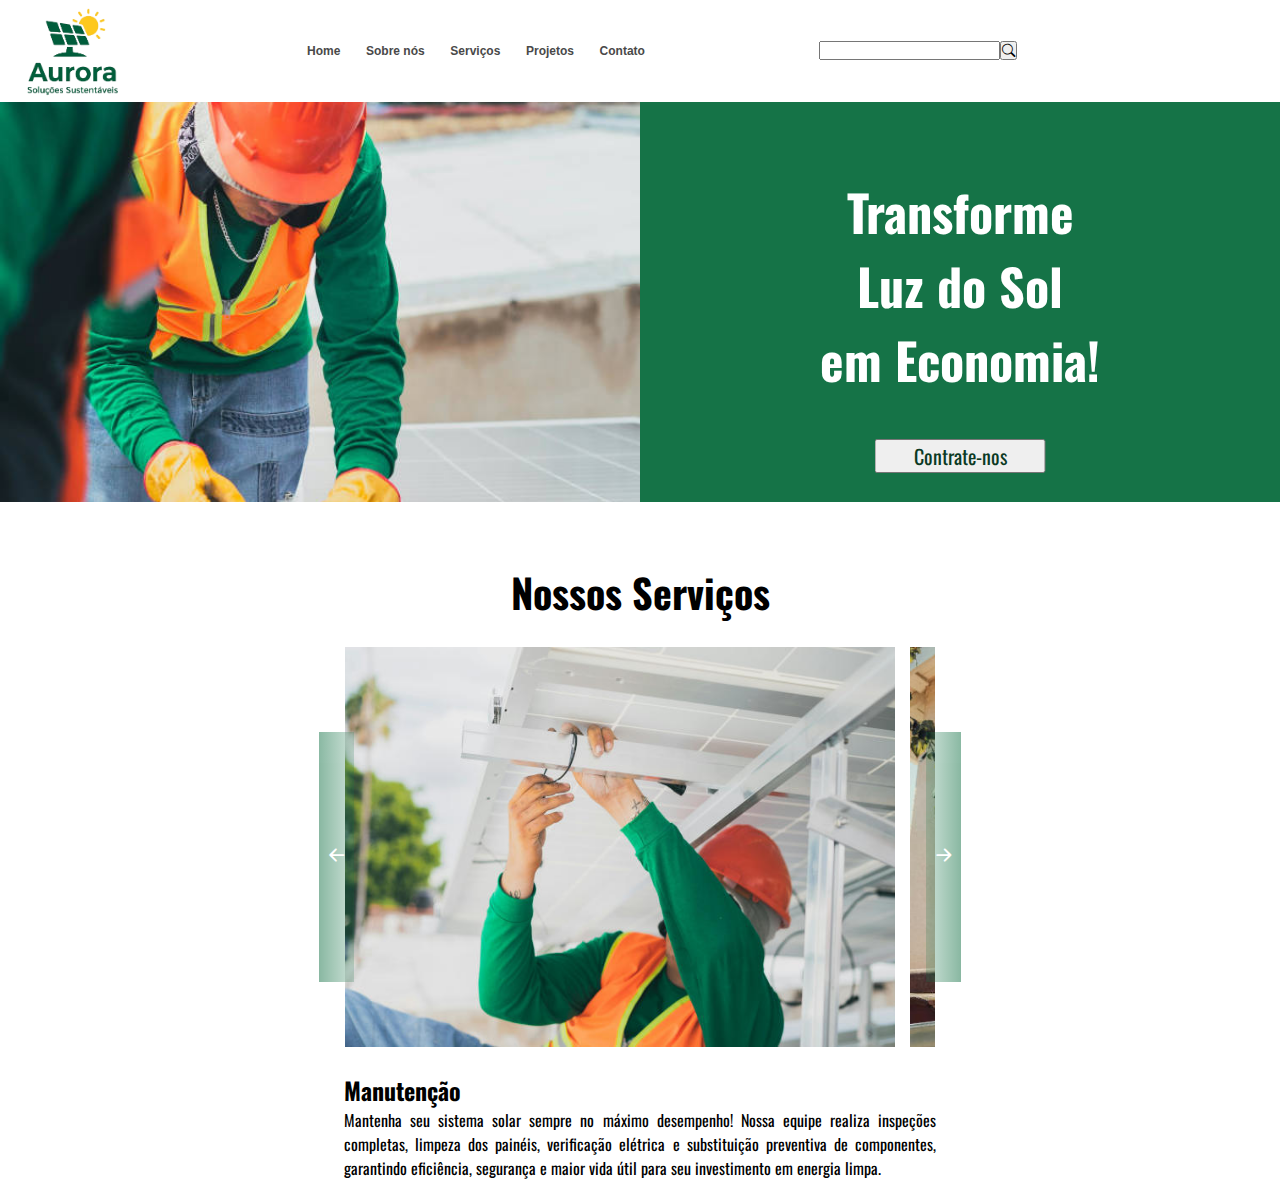
<file: index.html>
<!DOCTYPE html>
<html lang="pt-br">
<head>
    <meta charset="UTF-8">
    <meta name="viewport" content="width=device-width, initial-scale=1.0">
    <title>Aurora Soluções Sustentáveis</title>
    <link rel="stylesheet" href="css/styles.css">
    <link rel="shortcut icon" href="img/icone.ico" type="image/x-icon">
    <link href="https://cdn.jsdelivr.net/npm/bootstrap@5.3.8/dist/css/bootstrap.min.css" rel="stylesheet" integrity="sha384-sRIl4kxILFvY47J16cr9ZwB07vP4J8+LH7qKQnuqkuIAvNWLzeN8tE5YBujZqJLB" crossorigin="anonymous">
    <link rel="stylesheet" href="https://cdn.jsdelivr.net/npm/bootstrap-icons@1.11.3/font/bootstrap-icons.min.css">
</head>
<body>
    <header>
        <img src="img/simbolo.png" alt="Símbolo da Empresa Aurora">
        <div id="listabotao">
            <button id="botaolista" class="btn btn-success"><i class="bi bi-list"></i></button>
        </div>
        <nav id="listanav" style="display: none">
            <ul>
                <li><a href="index.html">Home</a></li>
                <li><a href="">Sobre nós</a></li>
                <li><a href="">Serviços</a></li>
                <li><a href="">Projetos</a></li>
                <li><a href="">Contato</a></li>
            </ul>
        </nav>
        <nav id="listanav2">
            <ul>
                <li><a href="index.html">Home</a></li>
                <li><a href="">Sobre nós</a></li>
                <li><a href="">Serviços</a></li>
                <li><a href="">Projetos</a></li>
                <li><a href="">Contato</a></li>
            </ul>
        </nav>
        <div id="busca" class="input-group">
            <input type="search" name="procura" id="procura" class="form-control">
            <button class="btn btn-success"><i class="bi bi-search"></i></button>
        </div>
    </header>
    <main>
        <div id="primeiraparte">
            <div id="trabalhadores">
            </div>
            <div id="inicial">
                <h1>Transforme <br> Luz do Sol <br> em Economia!</h1>
                <button class="btn btn-light">Contrate-nos</button>
            </div>
        </div>
        <div id="segundaparte">
            <h1>Nossos Serviços</h1>
            <div class="container">

                <button class="arrow-left control" 
                aria-label="Previous 
                image"><i class="bi bi-arrow-left-short"></i></button>
                <button class="arrow-right control" 
                aria-label="Next 
                image"><i class="bi bi-arrow-right-short"></i></button>
                
                <div class="gallery-wrapper">
                    <div class="gallery">
                        <img src="img/manutencao.jpg" alt="Manutenção" class="item current-item">
                        <img src="img/instalacao.jpg" alt="Instalação" class="item current-item">
                        <img src="img/consultoria.jpg" alt="Consultoria" class="item current-item">
                    </div>
                </div>
            </div>
            <div class="descricao">
                <h2>Manutenção</h2>
                <p>
                    Mantenha seu sistema solar sempre no máximo desempenho!
                    Nossa equipe realiza inspeções completas, limpeza dos
                    painéis, verificação elétrica e substituição preventiva
                    de componentes, garantindo eficiência, segurança e maior
                    vida útil para seu investimento em energia limpa.
                </p>
            </div>

            <div class="descricao">
                <h2>Instalação</h2>
                <p>
                    Do projeto à ativação, cuidamos de tudo.
                    Realizamos a instalação completa de painéis
                    solares residenciais, comerciais e rurais,
                    com equipamentos de alta qualidade e equipe técnica
                    certificada.
                    Você economiza na conta de luz e contribui para um
                    futuro mais sustentável.
                </p>
            </div>

            <div class="descricao">
                <h2>Consultoria</h2>
                <p>
                    Descubra quanto você pode economizar com energia
                    solar.
                    Oferecemos consultoria personalizada, analisando o
                    seu consumo, local e necessidade energética para
                    propor a melhor solução solar sob medida, com retorno
                    financeiro garantido e suporte em todo o processo de
                    adesão.
                </p>
            </div>
        </div>
    </main>
    <footer>
        <!--<p>Inovação, Sustentabilidade e Profissionalismo.</p>-->
    </footer>
</body>
<script src="https://cdn.jsdelivr.net/npm/bootstrap@5.3.8/dist/js/bootstrap.bundle.min.js" integrity="sha384-FKyoEForCGlyvwx9Hj09JcYn3nv7wiPVlz7YYwJrWVcXK/BmnVDxM+D2scQbITxI" crossorigin="anonymous"></script>
<script src="js/script.js"></script>
</html>
</file>
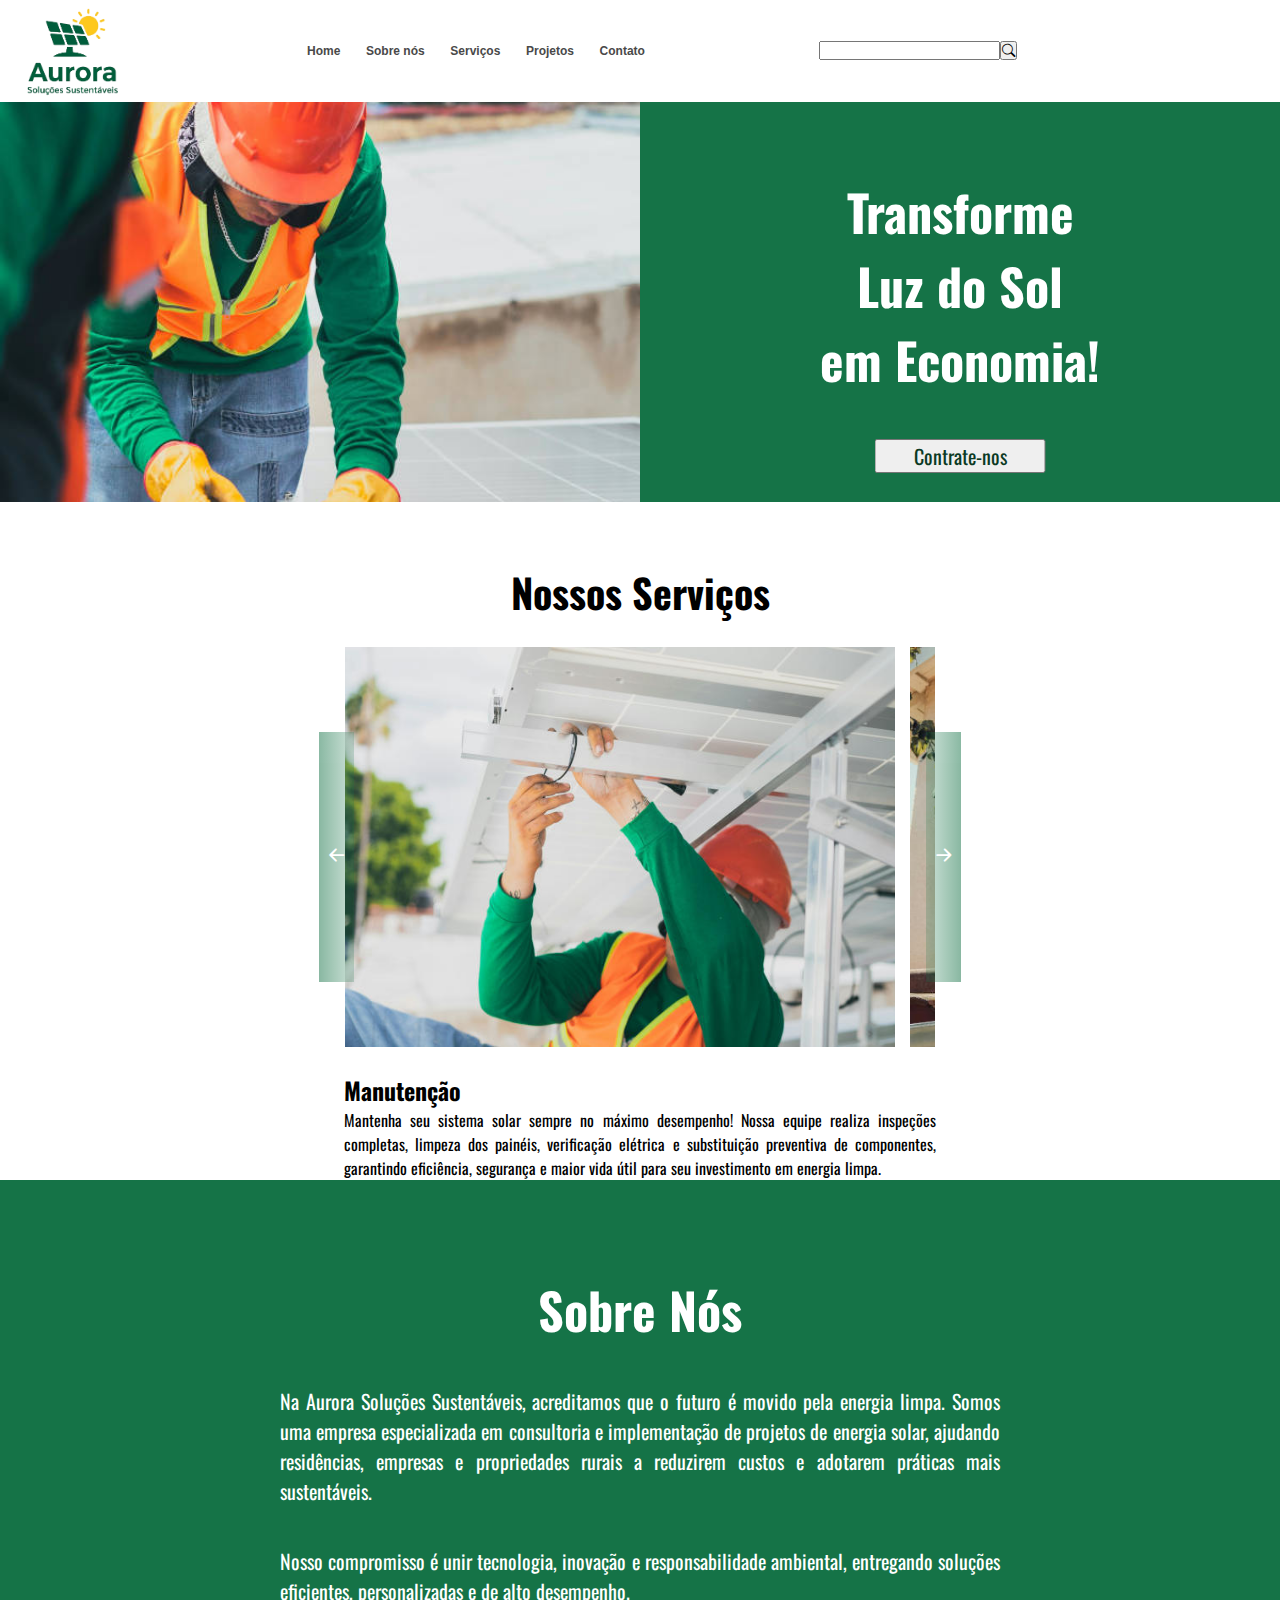
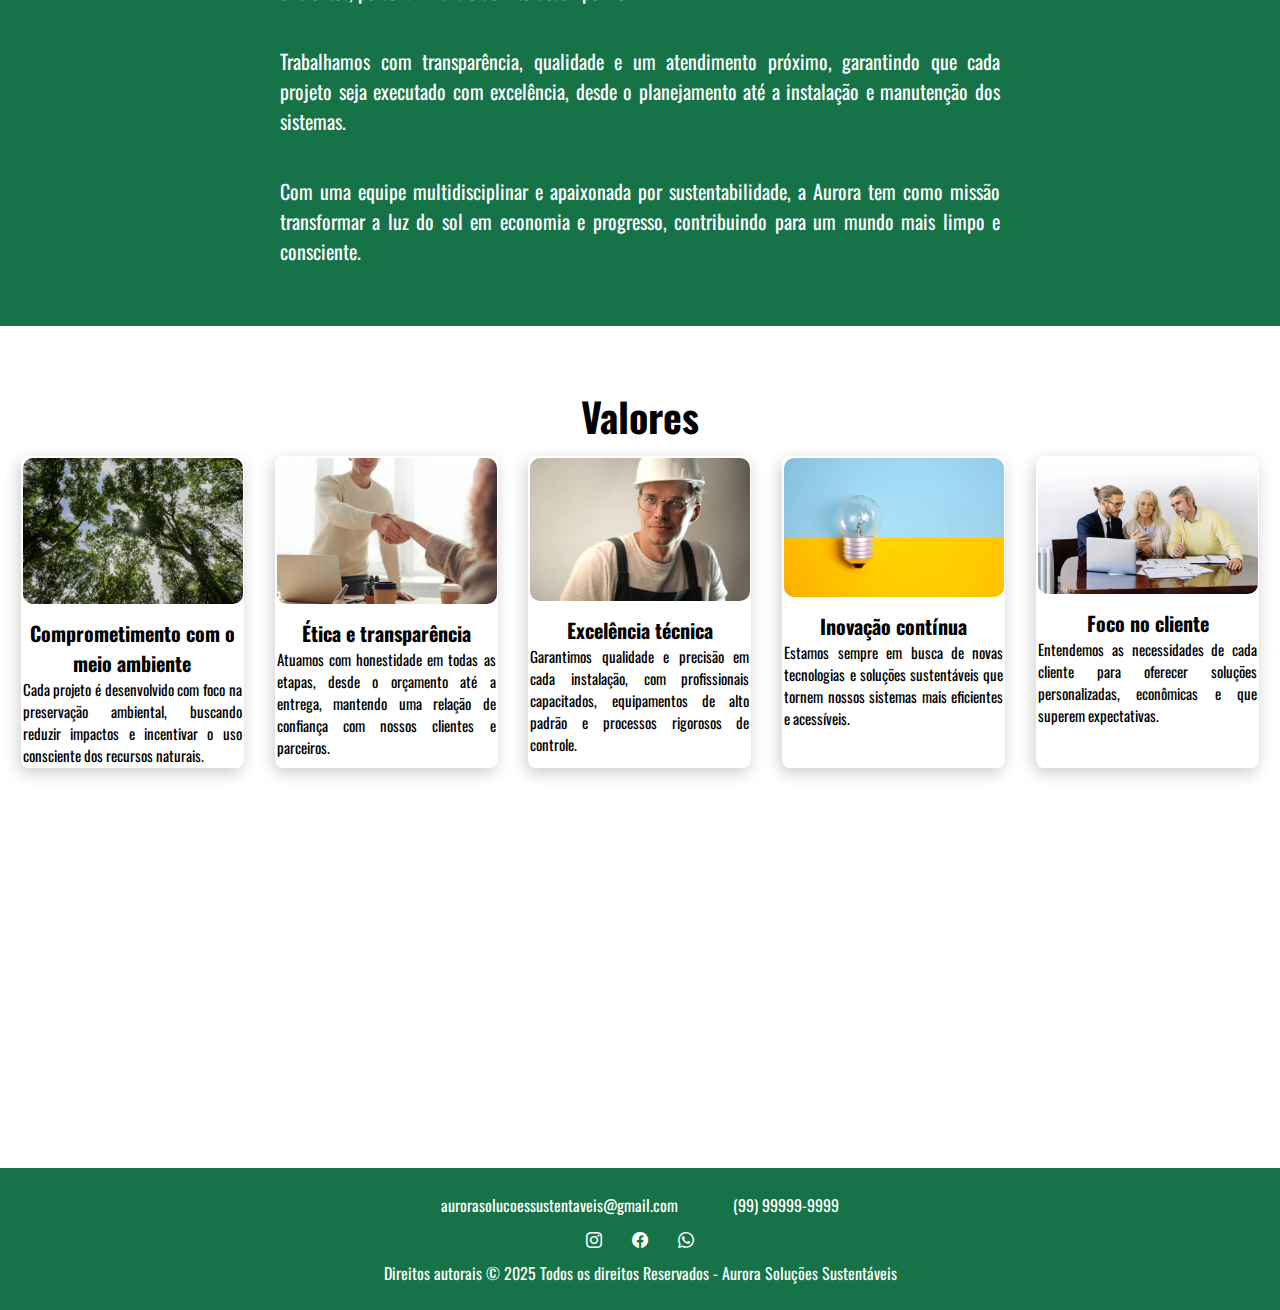
<file: pagindex/index.html>
<!DOCTYPE html>
<html lang="pt-br">

<head>
    <meta charset="UTF-8">
    <meta name="viewport" content="width=device-width, initial-scale=1.0">
    <title>Aurora Soluções Sustentáveis</title>
    <link rel="stylesheet" href="../cssgeral/styles.css">
    <link rel="stylesheet" href="css/styles.css">
    <link rel="shortcut icon" href="../imggeral/icone.ico" type="image/x-icon">
    <link href="https://cdn.jsdelivr.net/npm/bootstrap@5.3.8/dist/css/bootstrap.min.css" rel="stylesheet"
        integrity="sha384-sRIl4kxILFvY47J16cr9ZwB07vP4J8+LH7qKQnuqkuIAvNWLzeN8tE5YBujZqJLB" crossorigin="anonymous">
    <link rel="stylesheet" href="https://cdn.jsdelivr.net/npm/bootstrap-icons@1.11.3/font/bootstrap-icons.min.css">
</head>

<body>
    <header>
        <img src="../imggeral/simbolo.png" alt="Símbolo da Empresa Aurora">
        <div id="listabotao">
            <button id="botaolista" class="btn btn-success"><i class="bi bi-list"></i></button>
        </div>
        <nav id="listanav" style="display: none">
            <ul>
                <li><a href="../pagindex/index.html">Home</a></li>
                <li><a href="../pagsobre/sobre.html">Sobre nós</a></li>
                <li><a href="../pagserviços/serviços.html">Serviços</a></li>
                <li><a href="../pagprojetos/projetos.html">Projetos</a></li>
                <li><a href="../pagcontato/contato.html">Contato</a></li>
            </ul>
        </nav>
        <nav id="listanav2">
            <ul>
                <li><a href="../pagindex/index.html">Home</a></li>
                <li><a href="../pagsobre/sobre.html">Sobre nós</a></li>
                <li><a href="../pagserviços/serviços.html">Serviços</a></li>
                <li><a href="../pagprojetos/projetos.html">Projetos</a></li>
                <li><a href="../pagcontato/contato.html">Contato</a></li>
            </ul>
        </nav>
        <div id="busca" class="input-group">
            <input type="search" name="procura" id="procura" class="form-control">
            <button class="btn btn-success"><i class="bi bi-search"></i></button>
        </div>
    </header>
    <main>
        <div id="primeiraparte">
            <div id="trabalhadores">
            </div>
            <div id="inicial" class="partes">
                <h1>Transforme <br> Luz do Sol <br> em Economia!</h1>
                <button class="btn btn-light">Contrate-nos</button>
            </div>
        </div>
        <div id="segundaparte">
            <h1>Nossos Serviços</h1>
            <div class="container">

                <button class="arrow-left control" aria-label="Previous 
                image"><i class="bi bi-arrow-left-short"></i></button>
                <button class="arrow-right control" aria-label="Next 
                image"><i class="bi bi-arrow-right-short"></i></button>

                <div class="gallery-wrapper">
                    <div class="gallery">
                        <img src="img/manutencao.jpg" alt="Manutenção" class="item current-item">
                        <img src="img/instalacao.jpg" alt="Instalação" class="item current-item">
                        <img src="img/consultoria.jpg" alt="Consultoria" class="item current-item">
                    </div>
                </div>
            </div>
            <div class="descricao">
                <h2>Manutenção</h2>
                <p>
                    Mantenha seu sistema solar sempre no máximo desempenho!
                    Nossa equipe realiza inspeções completas, limpeza dos
                    painéis, verificação elétrica e substituição preventiva
                    de componentes, garantindo eficiência, segurança e maior
                    vida útil para seu investimento em energia limpa.
                </p>
            </div>

            <div class="descricao">
                <h2>Instalação</h2>
                <p>
                    Do projeto à ativação, cuidamos de tudo.
                    Realizamos a instalação completa de painéis
                    solares residenciais, comerciais e rurais,
                    com equipamentos de alta qualidade e equipe técnica
                    certificada.
                    Você economiza na conta de luz e contribui para um
                    futuro mais sustentável.
                </p>
            </div>

            <div class="descricao">
                <h2>Consultoria</h2>
                <p>
                    Descubra quanto você pode economizar com energia
                    solar.
                    Oferecemos consultoria personalizada, analisando o
                    seu consumo, local e necessidade energética para
                    propor a melhor solução solar sob medida, com retorno
                    financeiro garantido e suporte em todo o processo de
                    adesão.
                </p>
            </div>
        </div>
        <div id="terceiraparte">
            <div id="sobre" class="partes">
                <h2>Sobre Nós</h2>
                <p>Na Aurora Soluções Sustentáveis, acreditamos que o futuro é movido
                    pela energia limpa. Somos uma empresa especializada em consultoria
                    e implementação de projetos de energia solar, ajudando residências,
                    empresas e propriedades rurais a reduzirem custos e adotarem
                    práticas mais sustentáveis.</p>

                <p>Nosso compromisso é unir tecnologia, inovação e responsabilidade
                    ambiental, entregando soluções eficientes, personalizadas e de alto
                    desempenho.</p>

                <p>Trabalhamos com transparência, qualidade e um atendimento próximo,
                    garantindo que cada projeto seja executado com excelência, desde o
                    planejamento até a instalação e manutenção dos sistemas.</p>

                <p>Com uma equipe multidisciplinar e apaixonada por sustentabilidade,
                    a Aurora tem como missão transformar a luz do sol em economia e
                    progresso, contribuindo para um mundo mais limpo e consciente.</p>
            </div>
        </div>
        <div id="quartaparte">
            <h1>Valores</h1>

            <div id="valores">
                <div id="compromisso" class="valor">
                    <img src="img/meio-ambiente.jpg" alt="Comprometimento com Meio Ambiente">
                    <h2>Comprometimento com o meio ambiente</h2>
                    <p>Cada projeto é desenvolvido com foco na preservação ambiental,
                        buscando reduzir impactos e incentivar o uso consciente dos
                        recursos naturais.</p>
                </div>
                <div id="etica" class="valor">
                    <img src="img/etica.jpg" alt="Ética e transparência">
                    <h2>Ética e transparência</h2>
                    <p>Atuamos com honestidade em todas as etapas, desde o orçamento até
                        a entrega, mantendo uma relação de confiança com nossos clientes e
                        parceiros.</p>
                </div>
                <div id="excelencia" class="valor">
                    <img src="img/excelencia.jpg" alt="Excelência Técnica">
                    <h2>Excelência técnica</h2>
                    <p>Garantimos qualidade e precisão em cada instalação, com
                        profissionais capacitados, equipamentos de alto padrão e
                        processos rigorosos de controle.</p>
                </div>
                <div id="inovacao" class="valor">
                    <img src="img/inovacao.png" alt="Inovação contínua">
                    <h2>Inovação contínua</h2>
                    <p>Estamos sempre em busca de novas tecnologias e soluções
                        sustentáveis que tornem nossos sistemas mais eficientes e
                        acessíveis.</p>
                </div>
                <div id="cliente" class="valor">
                    <img src="img/cliente.png" alt="Foco no cliente">
                    <h2>Foco no cliente</h2>
                    <p>Entendemos as necessidades de cada cliente para oferecer soluções
                        personalizadas, econômicas e que superem expectativas.</p>
                </div>
            </div>
        </div>
    </main>
    <footer>
        <p id="contato"><a href="#">aurorasolucoessustentaveis@gmail.com</a> <span>(99) 99999-9999</span></p>
        <p id="sociais"><a href="#"><i class="bi bi-instagram"></i></a> <a href="#"><i class="bi bi-facebook"></i></a> <a href="#"><i class="bi bi-whatsapp"></i></a></p>
        <p>Direitos autorais &copy; 2025 Todos os direitos Reservados - Aurora Soluções Sustentáveis</p>
    </footer>
</body>
<script src="https://cdn.jsdelivr.net/npm/bootstrap@5.3.8/dist/js/bootstrap.bundle.min.js"
    integrity="sha384-FKyoEForCGlyvwx9Hj09JcYn3nv7wiPVlz7YYwJrWVcXK/BmnVDxM+D2scQbITxI"
    crossorigin="anonymous"></script>
<script src="js/script.js"></script>
<script src="../jsgeral/script.js"></script>

</html>
</file>
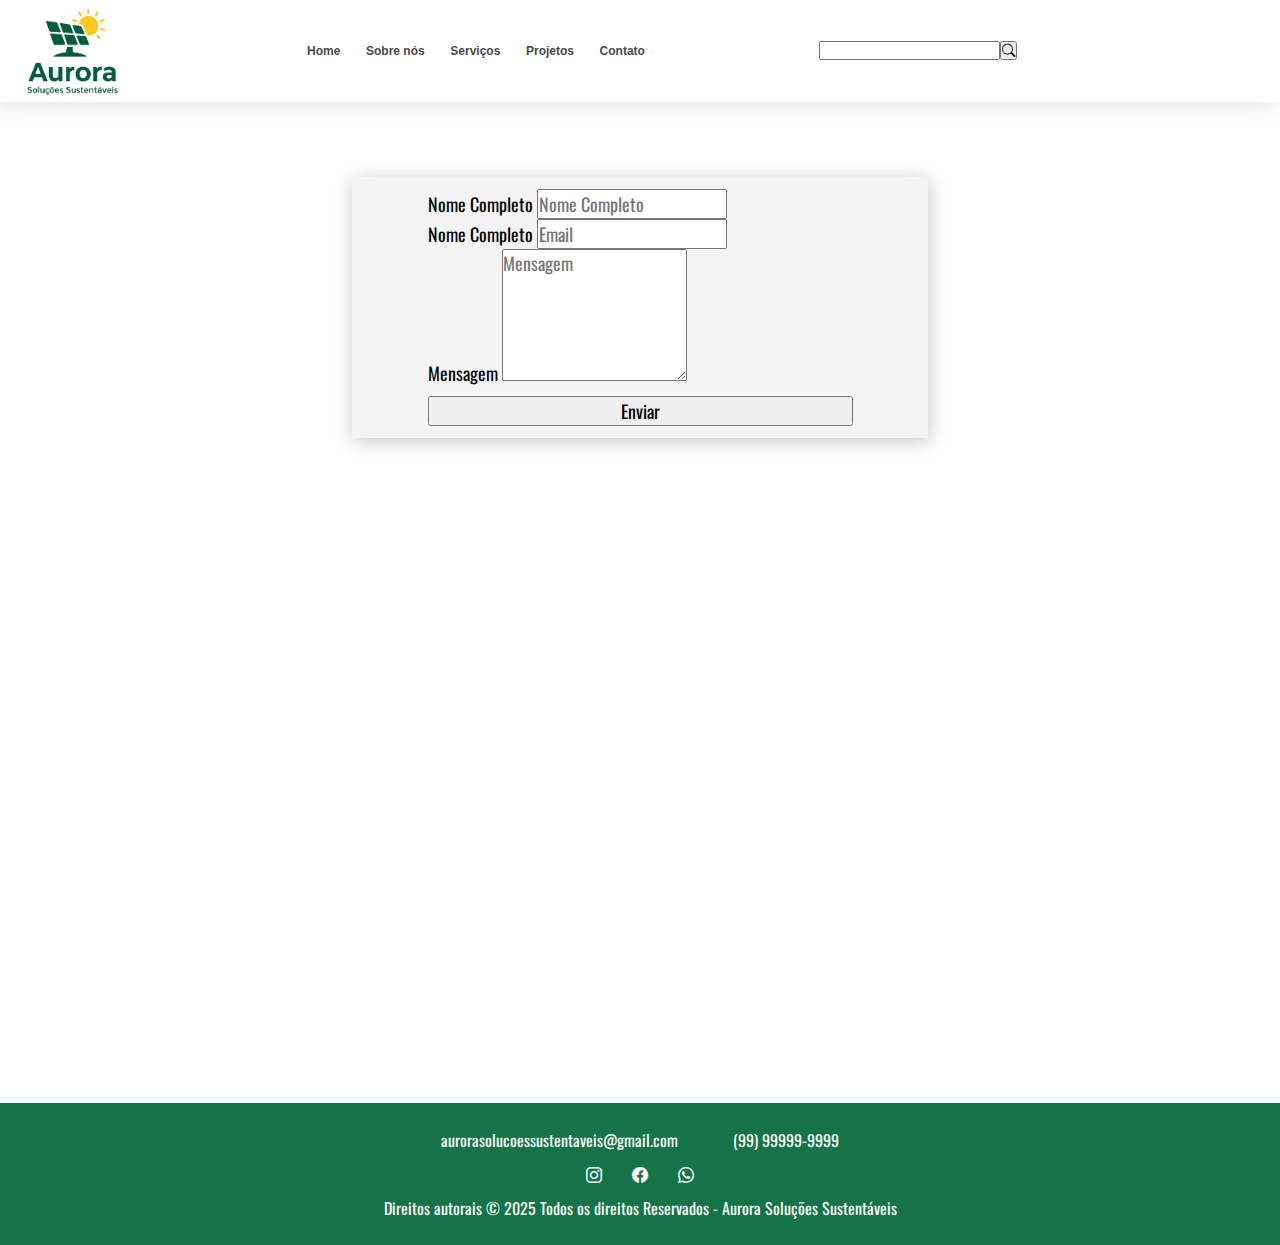
<file: pagcontato/contato.html>
<!DOCTYPE html>
<html lang="pt-br">
<head>
    <meta charset="UTF-8">
    <meta name="viewport" content="width=device-width, initial-scale=1.0">
    <title>Aurora Soluções Sustentáveis</title>
    <link rel="stylesheet" href="../cssgeral/styles.css">
    <link rel="stylesheet" href="css/styles.css">
    <link rel="shortcut icon" href="../imggeral/icone.ico" type="image/x-icon">
    <link href="https://cdn.jsdelivr.net/npm/bootstrap@5.3.8/dist/css/bootstrap.min.css" rel="stylesheet" integrity="sha384-sRIl4kxILFvY47J16cr9ZwB07vP4J8+LH7qKQnuqkuIAvNWLzeN8tE5YBujZqJLB" crossorigin="anonymous">
    <link rel="stylesheet" href="https://cdn.jsdelivr.net/npm/bootstrap-icons@1.11.3/font/bootstrap-icons.min.css">
</head>
<body>
    <header>
        <img src="../imggeral/simbolo.png" alt="Símbolo da Empresa Aurora">
        <div id="listabotao">
            <button id="botaolista" class="btn btn-success"><i class="bi bi-list"></i></button>
        </div>
        <nav id="listanav" style="display: none">
            <ul>
                <li><a href="../pagindex/index.html">Home</a></li>
                <li><a href="../pagsobre/sobre.html">Sobre nós</a></li>
                <li><a href="../pagserviços/serviços.html">Serviços</a></li>
                <li><a href="../pagprojetos/projetos.html">Projetos</a></li>
                <li><a href="../pagcontato/contato.html">Contato</a></li>
            </ul>
        </nav>
        <nav id="listanav2">
            <ul>
                <li><a href="../pagindex/index.html">Home</a></li>
                <li><a href="../pagsobre/sobre.html">Sobre nós</a></li>
                <li><a href="../pagserviços/serviços.html">Serviços</a></li>
                <li><a href="../pagprojetos/projetos.html">Projetos</a></li>
                <li><a href="../pagcontato/contato.html">Contato</a></li>
            </ul>
        </nav>
        <div id="busca" class="input-group">
            <input type="search" name="procura" id="procura" class="form-control">
            <button class="btn btn-success"><i class="bi bi-search"></i></button>
        </div>
    </header>
    <main>
        <div id="formulario">
            <form class="form-group">
                <p>
                    <label for="inome" class="form-label">Nome Completo</label>
                    <input type="text" class="form-control" name="nome" id="inome" placeholder="Nome Completo" required>
                </p>
                <p>
                    <label for="iemail" class="form-label">Nome Completo</label>
                    <input type="email" class="form-control" name="email" id="iemail" autocomplete="email" placeholder="Email" required>
                </p>
                <p>
                    <label for="imsg" class="form-label">Mensagem</label>
                    <textarea class="form-control" name="msg" id="imsg" rows="5" placeholder="Mensagem"></textarea>
                </p>
                <button type="submit" class="btn btn-success">Enviar</button>
            </form>
        </div>
        <iframe src="https://www.google.com/maps/embed?pb=!1m14!1m12!1m3!1d8748.
        340413834825!2d-35.48526656268741!3d-6.308797352530966!2m3!1f0!2f0!3f0!3m2!1i1024!2i768!4f13.
        1!5e1!3m2!1spt-BR!2sbr!4v1761831693414!5m2!1spt-BR!2sbr" width="600" height="450" 
        style="border:0;" allowfullscreen="" loading="lazy" 
        referrerpolicy="no-referrer-when-downgrade"></iframe>

    </main>
    <footer>
        <p id="contato"><a href="#">aurorasolucoessustentaveis@gmail.com</a> <span>(99) 99999-9999</span></p>
        <p id="sociais"><a href="#"><i class="bi bi-instagram"></i></a> <a href="#"><i class="bi bi-facebook"></i></a> <a href="#"><i class="bi bi-whatsapp"></i></a></p>
        <p>Direitos autorais &copy; 2025 Todos os direitos Reservados - Aurora Soluções Sustentáveis</p>
    </footer>
</body>
<script src="https://cdn.jsdelivr.net/npm/bootstrap@5.3.8/dist/js/bootstrap.bundle.min.js" integrity="sha384-FKyoEForCGlyvwx9Hj09JcYn3nv7wiPVlz7YYwJrWVcXK/BmnVDxM+D2scQbITxI" crossorigin="anonymous"></script>
<script src="js/script.js"></script>
<script src="../jsgeral/script.js"></script>
</html>
</file>
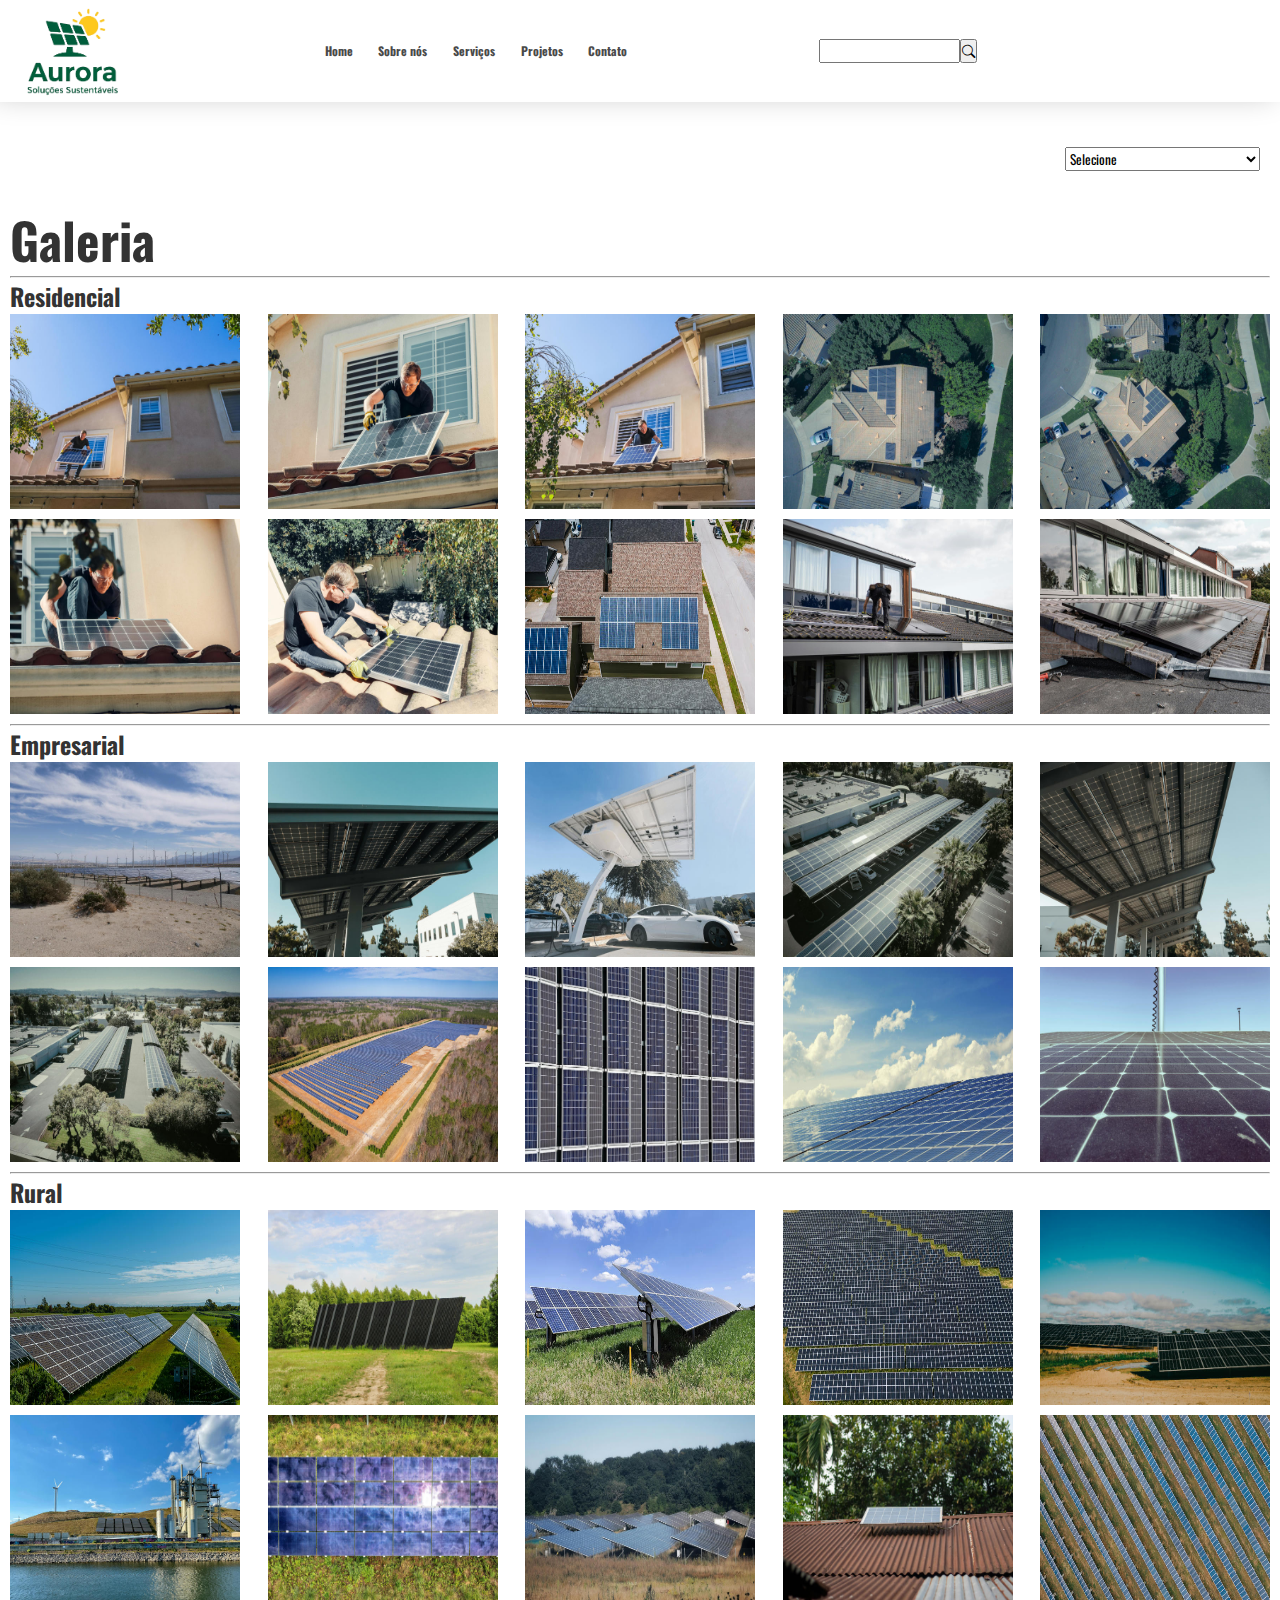
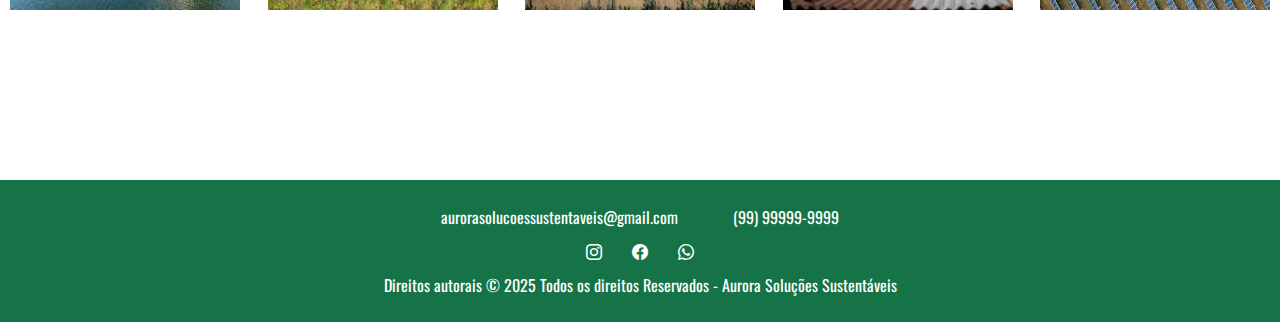
<file: pagprojetos/projetos.html>
<!DOCTYPE html>
<html lang="pt-br">

<head>
    <meta charset="UTF-8">
    <meta name="viewport" content="width=device-width, initial-scale=1.0">
    <title>Aurora Soluções Sustentáveis</title>
    <link rel="stylesheet" href="../cssgeral/styles.css">
    <link rel="stylesheet" href="css/styles.css">
    <link rel="shortcut icon" href="../imggeral/icone.ico" type="image/x-icon">
    <link href="https://cdn.jsdelivr.net/npm/bootstrap@5.3.8/dist/css/bootstrap.min.css" rel="stylesheet"
        integrity="sha384-sRIl4kxILFvY47J16cr9ZwB07vP4J8+LH7qKQnuqkuIAvNWLzeN8tE5YBujZqJLB" crossorigin="anonymous">
    <link rel="stylesheet" href="https://cdn.jsdelivr.net/npm/bootstrap-icons@1.11.3/font/bootstrap-icons.min.css">
</head>

<body>
    <header>
        <img src="../imggeral/simbolo.png" alt="Símbolo da Empresa Aurora">
        <div id="listabotao">
            <button id="botaolista" class="btn btn-success"><i class="bi bi-list"></i></button>
        </div>
        <nav id="listanav" style="display: none">
            <ul>
                <li><a href="../pagindex/index.html">Home</a></li>
                <li><a href="../pagsobre/sobre.html">Sobre nós</a></li>
                <li><a href="../pagserviços/serviços.html">Serviços</a></li>
                <li><a href="../pagprojetos/projetos.html">Projetos</a></li>
                <li><a href="../pagcontato/contato.html">Contato</a></li>
            </ul>
        </nav>
        <nav id="listanav2">
            <ul>
                <li><a href="../pagindex/index.html">Home</a></li>
                <li><a href="../pagsobre/sobre.html">Sobre nós</a></li>
                <li><a href="../pagserviços/serviços.html">Serviços</a></li>
                <li><a href="../pagprojetos/projetos.html">Projetos</a></li>
                <li><a href="../pagcontato/contato.html">Contato</a></li>
            </ul>
        </nav>
        <div id="busca" class="input-group">
            <input type="search" name="procura" id="procura" class="form-control">
            <button class="btn btn-success"><i class="bi bi-search"></i></button>
        </div>
    </header>
    <main>
        <select class="form-select" name="projetos" id="projetos">
            <option selected>Selecione</option>
            <option value="residencial">Residencial</option>
            <option value="empresarial">Empresarial</option>
            <option value="rural">Rural</option>
            <option value="todos">Todos</option>
        </select>
        <div id="galeria">
            <h1>Galeria</h1>

            <div id="residencial">
                <hr>
                <h2>Residencial</h2>
                <div id="imagensresidencial" class="imagens">
                    <img src="img/residencial1.jpg" alt="Foto Placa Solar Residencial">
                    <img src="img/residencial2.jpg" alt="Foto Placa Solar Residencial">
                    <img src="img/residencial3.jpg" alt="Foto Placa Solar Residencial">
                    <img src="img/residencial4.jpg" alt="Foto Placa Solar Residencial">
                    <img src="img/residencial5.jpg" alt="Foto Placa Solar Residencial">
                    <img src="img/residencial6.jpg" alt="Foto Placa Solar Residencial">
                    <img src="img/residencial7.jpg" alt="Foto Placa Solar Residencial">
                    <img src="img/residencial8.jpg" alt="Foto Placa Solar Residencial">
                    <img src="img/residencial9.jpg" alt="Foto Placa Solar Residencial">
                    <img src="img/residencial10.jpg" alt="Foto Placa Solar Residencial">
                </div>
            </div>

           
            <div id="empresarial">
                <hr>
                <h2>Empresarial</h2>
                <div id="imagensempresarial" class="imagens">
                    <img src="img/empresarial1.jpg" alt="Foto Placa Solar Empresarial">
                    <img src="img/empresarial2.jpg" alt="Foto Placa Solar Empresarial">
                    <img src="img/empresarial3.jpg" alt="Foto Placa Solar Empresarial">
                    <img src="img/empresarial4.jpg" alt="Foto Placa Solar Empresarial">
                    <img src="img/empresarial5.jpg" alt="Foto Placa Solar Empresarial">
                    <img src="img/empresarial6.jpg" alt="Foto Placa Solar Empresarial">
                    <img src="img/empresarial7.jpg" alt="Foto Placa Solar Empresarial">
                    <img src="img/empresarial8.jpg" alt="Foto Placa Solar Empresarial">
                    <img src="img/empresarial9.jpg" alt="Foto Placa Solar Empresarial">
                    <img src="img/empresarial10.jpg" alt="Foto Placa Solar Empresarial">
                </div>
            </div>

            
            <div id="rural">
                <hr>
                <h2>Rural</h2>
                <div id="imagensrural" class="imagens">
                    <img src="img/rural1.jpg" alt="Foto Placa Solar Rural">
                    <img src="img/rural2.jpg" alt="Foto Placa Solar Rural">
                    <img src="img/rural3.jpg" alt="Foto Placa Solar Rural">
                    <img src="img/rural4.jpg" alt="Foto Placa Solar Rural">
                    <img src="img/rural5.jpg" alt="Foto Placa Solar Rural">
                    <img src="img/rural6.jpg" alt="Foto Placa Solar Rural">
                    <img src="img/rural7.jpg" alt="Foto Placa Solar Rural">
                    <img src="img/rural8.jpg" alt="Foto Placa Solar Rural">
                    <img src="img/rural9.jpg" alt="Foto Placa Solar Rural">
                    <img src="img/rural10.jpg" alt="Foto Placa Solar Rural">
                </div>
            </div>
        </div>
    </main>
    <footer>
        <p id="contato"><a href="#">aurorasolucoessustentaveis@gmail.com</a> <span>(99) 99999-9999</span></p>
        <p id="sociais"><a href="#"><i class="bi bi-instagram"></i></a> <a href="#"><i class="bi bi-facebook"></i></a>
            <a href="#"><i class="bi bi-whatsapp"></i></a>
        </p>
        <p>Direitos autorais &copy; 2025 Todos os direitos Reservados - Aurora Soluções Sustentáveis</p>
    </footer>
</body>
<script src="https://cdn.jsdelivr.net/npm/bootstrap@5.3.8/dist/js/bootstrap.bundle.min.js"
    integrity="sha384-FKyoEForCGlyvwx9Hj09JcYn3nv7wiPVlz7YYwJrWVcXK/BmnVDxM+D2scQbITxI"
    crossorigin="anonymous"></script>
<script src="js/script.js"></script>
<script src="../jsgeral/script.js"></script>

</html>
</file>
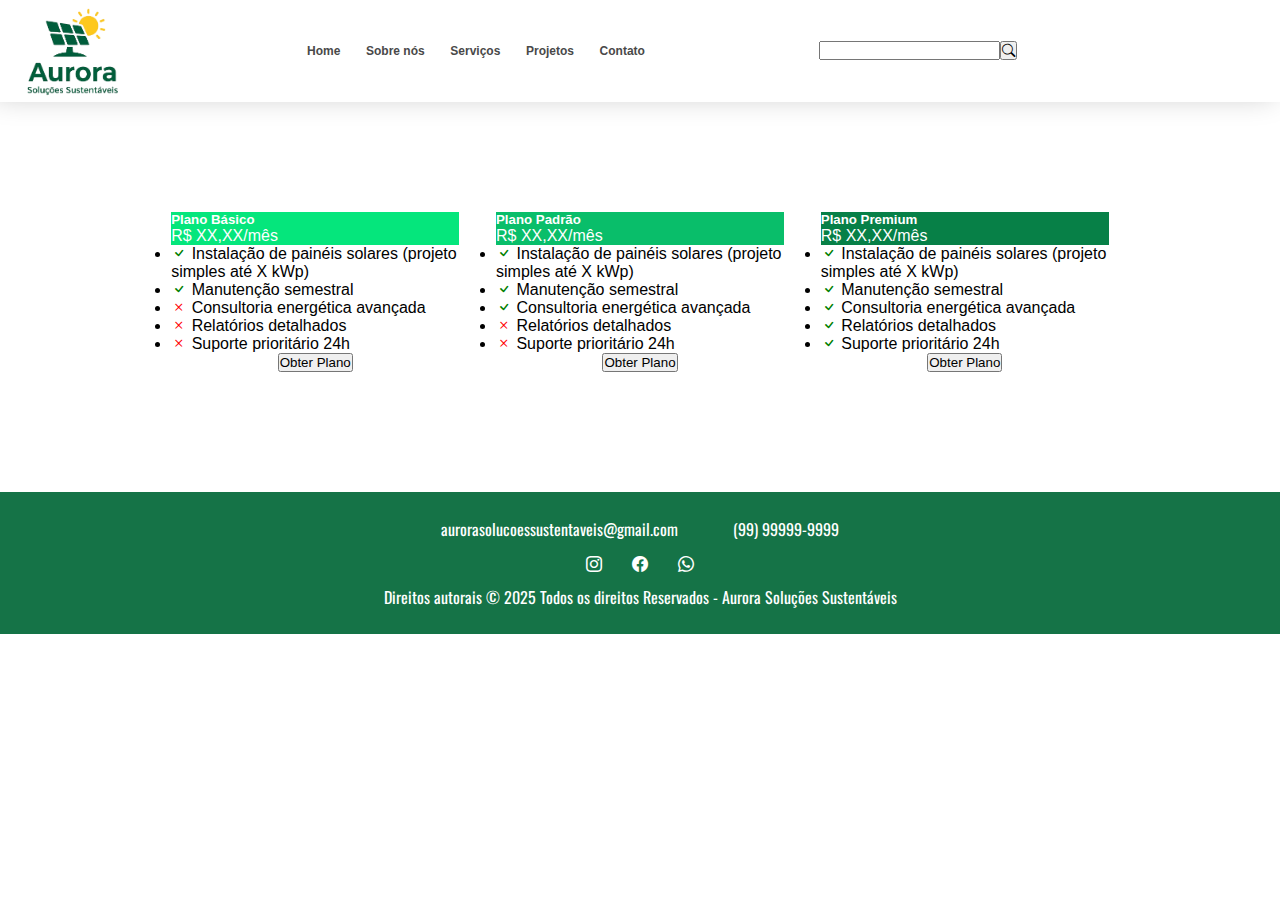
<file: pagserviços/serviços.html>
<!DOCTYPE html>
<html lang="pt-br">

<head>
    <meta charset="UTF-8">
    <meta name="viewport" content="width=device-width, initial-scale=1.0">
    <title>Aurora Soluções Sustentáveis</title>
    <link rel="stylesheet" href="../cssgeral/styles.css">
    <link rel="stylesheet" href="css/styles.css">
    <link rel="shortcut icon" href="../imggeral/icone.ico" type="image/x-icon">
    <link href="https://cdn.jsdelivr.net/npm/bootstrap@5.3.8/dist/css/bootstrap.min.css" rel="stylesheet"
        integrity="sha384-sRIl4kxILFvY47J16cr9ZwB07vP4J8+LH7qKQnuqkuIAvNWLzeN8tE5YBujZqJLB" crossorigin="anonymous">
    <link rel="stylesheet" href="https://cdn.jsdelivr.net/npm/bootstrap-icons@1.11.3/font/bootstrap-icons.min.css">
</head>

<body>
    <header>
        <img src="../imggeral/simbolo.png" alt="Símbolo da Empresa Aurora">
        <div id="listabotao">
            <button id="botaolista" class="btn btn-success"><i class="bi bi-list"></i></button>
        </div>
        <nav id="listanav" style="display: none">
            <ul>
                <li><a href="../pagindex/index.html">Home</a></li>
                <li><a href="../pagsobre/sobre.html">Sobre nós</a></li>
                <li><a href="../pagserviços/serviços.html">Serviços</a></li>
                <li><a href="../pagprojetos/projetos.html">Projetos</a></li>
                <li><a href="../pagcontato/contato.html">Contato</a></li>
            </ul>
        </nav>
        <nav id="listanav2">
            <ul> 
                <li><a href="../pagindex/index.html">Home</a></li>
                <li><a href="../pagsobre/sobre.html">Sobre nós</a></li>
                <li><a href="../pagserviços/serviços.html">Serviços</a></li>
                <li><a href="../pagprojetos/projetos.html">Projetos</a></li>
                <li><a href="../pagcontato/contato.html">Contato</a></li>
            </ul>
        </nav>
        <div id="busca" class="input-group">
            <input type="search" name="procura" id="procura" class="form-control">
            <button class="btn btn-success"><i class="bi bi-search"></i></button>
        </div>
    </header>
    <main>
        
        <div class="card" style="width: 18rem;">
            <div class="card-body" id="basico">
                <h5 class="card-title">Plano Básico</h5>
                <p class="card-text">R$ XX,XX/mês</p>
            </div>
            <ul class="list-group list-group-flush">
                <li class="list-group-item">
                    <i class="bi bi-check verificado"></i>
                    Instalação de painéis solares
                    (projeto simples até X kWp)
                </li>
                <li class="list-group-item" >
                    <i class="bi bi-check verificado" style="color: green;"></i>
                    Manutenção semestral
                </li>
                <li class="list-group-item">
                    <i class="bi bi-x naoverificado"></i>
                    Consultoria energética avançada
                </li>
                <li class="list-group-item">
                    <i class="bi bi-x naoverificado"></i>
                    Relatórios detalhados
                </li>
                 <li class="list-group-item">
                    <i class="bi bi-x naoverificado"></i>
                    Suporte prioritário 24h
                </li>
            </ul>
            <div class="card-body botaocard">
                <a href="#" class="card-link">
                    <button type="button" class="btn btn-secondary">Obter Plano</button>
                </a>
            </div>
        </div>

        <div class="card" style="width: 18rem;">
            <div class="card-body" id="padrao">
                <h5 class="card-title">Plano Padrão</h5>
                <p class="card-text">R$ XX,XX/mês</p>
            </div>
            <ul class="list-group list-group-flush">
                <li class="list-group-item">
                    <i class="bi bi-check verificado"></i>
                    Instalação de painéis solares
                    (projeto simples até X kWp)
                </li>
                <li class="list-group-item">
                    <i class="bi bi-check verificado"></i>
                    Manutenção semestral
                </li>
                <li class="list-group-item">
                    <i class="bi bi-check verificado"></i>
                    Consultoria energética avançada
                </li>
                <li class="list-group-item">
                    <i class="bi bi-x naoverificado"></i>
                    Relatórios detalhados
                </li>
                 <li class="list-group-item">
                    <i class="bi bi-x naoverificado"></i>
                    Suporte prioritário 24h
                </li>
            </ul>
            <div class="card-body botaocard">
                <a href="#" class="card-link">
                    <button type="button" class="btn btn-secondary">Obter Plano</button>
                </a>
            </div>
        </div>

        <div class="card" style="width: 18rem;">
            <div class="card-body" id="premium">
                <h5 class="card-title">Plano Premium</h5>
                <p class="card-text">R$ XX,XX/mês</p>
            </div>
            <ul class="list-group list-group-flush">
                <li class="list-group-item">
                    <i class="bi bi-check verificado"></i>
                    Instalação de painéis solares
                    (projeto simples até X kWp)
                </li>
                <li class="list-group-item">
                    <i class="bi bi-check verificado"></i>
                    Manutenção semestral
                </li>
                <li class="list-group-item">
                    <i class="bi bi-check verificado"></i>
                    Consultoria energética avançada
                </li>
                <li class="list-group-item">
                    <i class="bi bi-check verificado"></i>
                    Relatórios detalhados
                </li>
                <li class="list-group-item">
                    <i class="bi bi-check verificado"></i>
                    Suporte prioritário 24h
                </li>
            </ul>
            <div class="card-body botaocard">
                <a href="#" class="card-link">
                    <button type="button" class="btn btn-secondary">Obter Plano</button>
                </a>
            </div>
        </div>

    </main>
    <footer>
        <p id="contato"><a href="#">aurorasolucoessustentaveis@gmail.com</a> <span>(99) 99999-9999</span></p>
        <p id="sociais"><a href="#"><i class="bi bi-instagram"></i></a> <a href="#"><i class="bi bi-facebook"></i></a>
            <a href="#"><i class="bi bi-whatsapp"></i></a>
        </p>
        <p>Direitos autorais &copy; 2025 Todos os direitos Reservados - Aurora Soluções Sustentáveis</p>
    </footer>
</body>
<script src="https://cdn.jsdelivr.net/npm/bootstrap@5.3.8/dist/js/bootstrap.bundle.min.js"
    integrity="sha384-FKyoEForCGlyvwx9Hj09JcYn3nv7wiPVlz7YYwJrWVcXK/BmnVDxM+D2scQbITxI"
    crossorigin="anonymous"></script>
<script src="js/script.js"></script>
<script src="../jsgeral/script.js"></script>

</html>
</file>
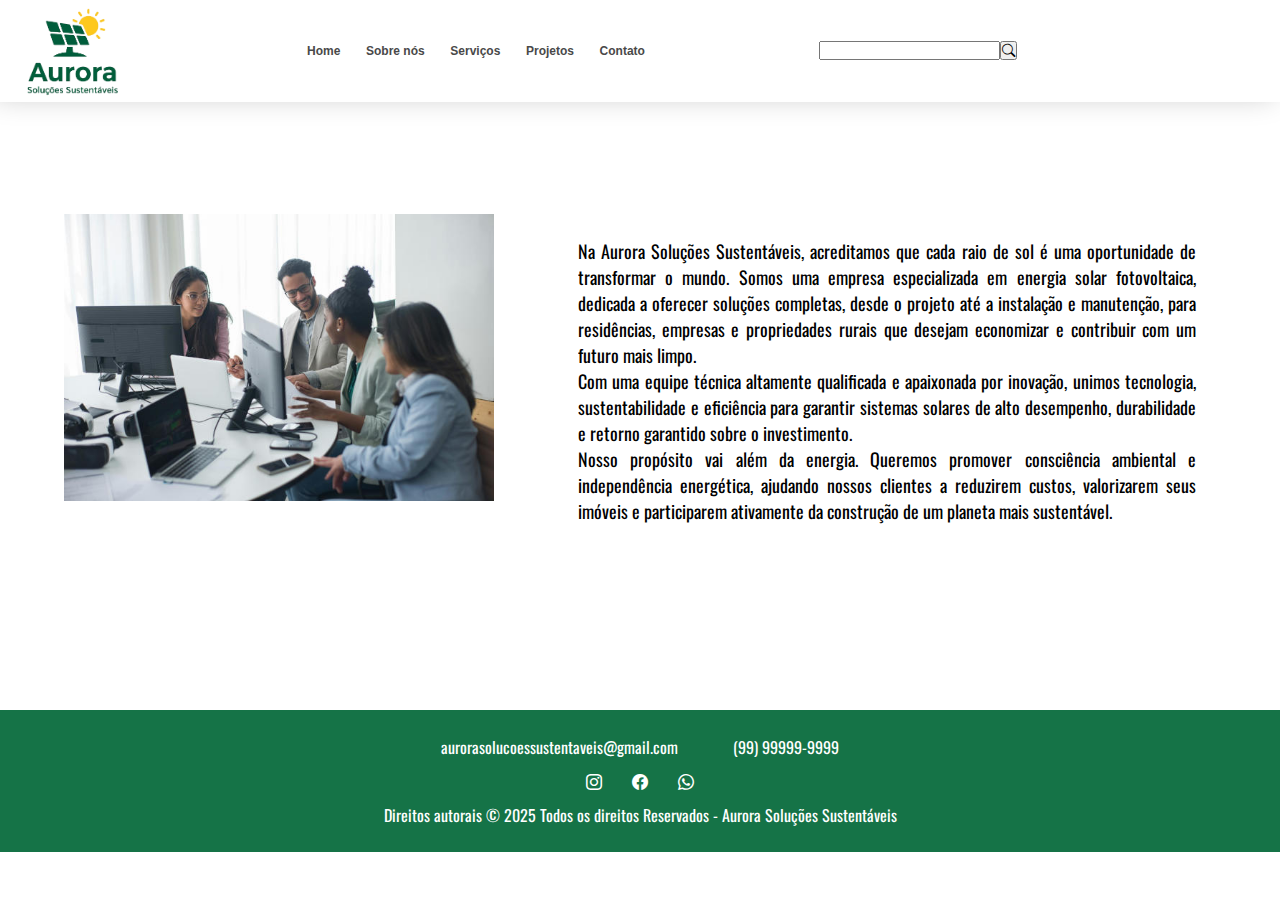
<file: pagsobre/sobre.html>
<!DOCTYPE html>
<html lang="pt-br">

<head>
    <meta charset="UTF-8">
    <meta name="viewport" content="width=device-width, initial-scale=1.0">
    <title>Aurora Soluções Sustentáveis</title>
    <link rel="stylesheet" href="../cssgeral/styles.css">
    <link rel="stylesheet" href="css/styles.css">
    <link rel="shortcut icon" href="../imggeral/icone.ico" type="image/x-icon">
    <link href="https://cdn.jsdelivr.net/npm/bootstrap@5.3.8/dist/css/bootstrap.min.css" rel="stylesheet"
        integrity="sha384-sRIl4kxILFvY47J16cr9ZwB07vP4J8+LH7qKQnuqkuIAvNWLzeN8tE5YBujZqJLB" crossorigin="anonymous">
    <link rel="stylesheet" href="https://cdn.jsdelivr.net/npm/bootstrap-icons@1.11.3/font/bootstrap-icons.min.css">
</head>

<body>
    <header>
        <img src="../imggeral/simbolo.png" alt="Símbolo da Empresa Aurora">
        <div id="listabotao">
            <button id="botaolista" class="btn btn-success"><i class="bi bi-list"></i></button>
        </div>
        <nav id="listanav" style="display: none">
            <ul>
                <li><a href="../pagindex/index.html">Home</a></li>
                <li><a href="../pagsobre/sobre.html">Sobre nós</a></li>
                <li><a href="../pagserviços/serviços.html">Serviços</a></li>
                <li><a href="../pagprojetos/projetos.html">Projetos</a></li>
                <li><a href="../pagcontato/contato.html">Contato</a></li>
            </ul>
        </nav>
        <nav id="listanav2">
            <ul>
                <li><a href="../pagindex/index.html">Home</a></li>
                <li><a href="../pagsobre/sobre.html">Sobre nós</a></li>
                <li><a href="../pagserviços/serviços.html">Serviços</a></li>
                <li><a href="../pagprojetos/projetos.html">Projetos</a></li>
                <li><a href="../pagcontato/contato.html">Contato</a></li>
            </ul>
        </nav>
        <div id="busca" class="input-group">
            <input type="search" name="procura" id="procura" class="form-control">
            <button class="btn btn-success"><i class="bi bi-search"></i></button>
        </div>
    </header>
    <main>
        <div id="imagem">
            <img id="foto" src="img/equipe1.jpg" alt="">
        </div>
        <div id="texto">
            <p>
                Na Aurora Soluções Sustentáveis, acreditamos que cada raio de sol é uma oportunidade de transformar o
                mundo.
                Somos uma empresa especializada em energia solar fotovoltaica, dedicada a oferecer soluções completas,
                desde o projeto até a instalação e manutenção, para residências, empresas e propriedades rurais que
                desejam economizar e contribuir com um futuro mais limpo.
            </p>
            <p>
                Com uma equipe técnica altamente qualificada e apaixonada por inovação, unimos tecnologia,
                sustentabilidade e eficiência para garantir sistemas solares de alto desempenho, durabilidade e retorno
                garantido sobre o investimento.
            </p>
            <p>
                Nosso propósito vai além da energia. Queremos promover consciência ambiental e independência energética,
                ajudando nossos clientes a reduzirem custos, valorizarem seus imóveis e participarem ativamente da
                construção de um planeta mais sustentável.
            </p>
        </div>
    </main>
    <footer>
        <p id="contato"><a href="#">aurorasolucoessustentaveis@gmail.com</a> <span>(99) 99999-9999</span></p>
        <p id="sociais"><a href="#"><i class="bi bi-instagram"></i></a> <a href="#"><i class="bi bi-facebook"></i></a>
            <a href="#"><i class="bi bi-whatsapp"></i></a></p>
        <p>Direitos autorais &copy; 2025 Todos os direitos Reservados - Aurora Soluções Sustentáveis</p>
    </footer>
</body>
<script src="https://cdn.jsdelivr.net/npm/bootstrap@5.3.8/dist/js/bootstrap.bundle.min.js"
    integrity="sha384-FKyoEForCGlyvwx9Hj09JcYn3nv7wiPVlz7YYwJrWVcXK/BmnVDxM+D2scQbITxI"
    crossorigin="anonymous"></script>
<script src="js/script.js"></script>
<script src="../jsgeral/script.js"></script>

</html>
</file>
<file: css/styles.css>
@import url("https://fonts.googleapis.com/css2?family=Oswald:wght@200..700&display=swap");
* {
  padding: 0px;
  margin: 0px;
  box-sizing: border-box;
  font-family: Verdana, Geneva, Tahoma, sans-serif;
}

header {
  background-color: white;
  box-shadow: -6px -5px 27px rgb(200, 200, 200);
  display: flex;
  justify-content: space-between;
  align-items: center;
}
header img {
  width: 120px;
  margin-left: 1vw;
}
header nav#listanav2 ul {
  display: flex;
  list-style-type: none;
}
header nav#listanav2 a {
  text-decoration: none;
  color: rgb(73, 73, 73);
  font-weight: bolder;
}
header nav#listanav2 ul li {
  font-size: 12px;
  margin: 0 1vw 0 1vw;
}
header #listanav {
  display: none;
  position: absolute;
  top: 14vh;
  left: 24vw;
  width: 28vw;
  background: white;
  box-shadow: 0px 4px 10px rgba(0, 0, 0, 0.1);
  z-index: 1000;
}
header #listanav ul {
  list-style: none;
  display: flex;
  flex-direction: column;
  padding: 10px;
}
header #listanav ul li {
  padding: 10px;
  border-bottom: 1px solid #ddd;
}
header nav#listanav a {
  text-decoration: none;
  color: rgb(73, 73, 73);
}
header nav#listanav a:hover {
  text-decoration: none;
  color: #05AF30;
}
header div#busca {
  display: flex;
  width: 35vw;
  margin-right: 1vw;
}
header div#listabotao > button {
  width: 12vw;
}
@media (max-width: 824px) {
  header #listanav2 {
    display: none;
  }
  header div#busca {
    display: flex;
    width: 270px;
    margin-right: 1vw;
  }
}

main div#trabalhadores {
  background-image: url("../img/trabalhador_placa_solar.jpg");
  background-position: center center;
  background-repeat: no-repeat;
  background-size: cover;
  background-attachment: fixed;
  height: 400px;
  width: 100%;
}
main div#inicial {
  background-color: #157347;
  height: 400px;
  width: 100%;
}
main div#inicial > h1 {
  color: white;
  font-family: "Oswald", sans-serif;
  font-size: 50px;
  text-align: center;
  padding-top: 72px;
}
main div#inicial > button {
  position: relative;
  left: 50%;
  top: 15%;
  width: 171px;
  font-family: "Oswald", sans-serif;
  font-size: 20px;
  color: #0b3a24;
  transform: translate(-50%, -50%);
}
main div#segundaparte {
  background-color: white;
  height: 400px;
  width: 100%;
}
main div#segundaparte > h1 {
  font-family: "Oswald", sans-serif;
  text-align: center;
  margin-top: 60px;
  font-size: 40px;
}
main div#segundaparte li {
  list-style: none;
}
main .container {
  position: relative;
  padding: 25px;
  max-width: 640px;
  margin: 0 auto;
}
main .gallery-wrapper {
  overflow-x: auto;
}
main .gallery {
  display: flex;
  flex-flow: row nowrap;
  gap: 15px;
}
main .arrow-left, main .arrow-right {
  position: absolute;
  top: 25px;
  font-size: 30px;
  line-height: 250px;
  width: 35px;
  text-align: center;
  color: #fff;
  cursor: pointer;
  border: none;
  background: linear-gradient(to left, rgba(21, 115, 71, 0.4039215686), #157347);
  opacity: 0.5;
  transition: all 600ms ease-in-out;
}
main .arrow-right {
  left: auto;
  right: 25px;
  background: linear-gradient(to left, #157347, rgba(21, 115, 71, 0.4039215686));
}
main .arrow-left:hover,
main .arrow-right:hover {
  opacity: 1;
}
main .item {
  width: 550px;
  height: 250px;
  flex-shrink: 0;
  opacity: 0.6;
  transition: all 600ms ease-in-out;
}
main .current-item {
  opacity: 1;
}
main .gallery-wrapper {
  -ms-overflow-style: none;
  scrollbar-width: none;
}
main .descricao {
  margin: 5vw;
}
main .descricao, main h2, main p {
  font-family: "Oswald", sans-serif;
}
main .descricao > p {
  text-align: justify;
}
@media (min-width: 600px) {
  main div#primeiraparte {
    display: flex;
  }
  main div#trabalhadores {
    background-attachment: local;
  }
}
@media (min-width: 680px) {
  main .descricao {
    width: 592px;
    margin: auto;
  }
}
@media (min-width: 980px) {
  main div#segundaparte ul {
    display: flex;
  }
  main div#segundaparte img {
    height: 400px;
  }
  main .arrow-left, main .arrow-right {
    top: 110px;
  }
  main .arrow-right {
    right: -1px;
  }
  main .arrow-left {
    left: -1px;
  }
}

@media (min-width: 825px) {
  #listabotao {
    display: none;
  }
}

/*# sourceMappingURL=styles.css.map */
</file>
<file: cssgeral/styles.css>
* {
  padding: 0px;
  margin: 0px;
  box-sizing: border-box;
  font-family: Verdana, Geneva, Tahoma, sans-serif;
}

header {
  background-color: white;
  box-shadow: -6px -5px 27px rgb(200, 200, 200);
  display: flex;
  justify-content: space-between;
  align-items: center;
}
header img {
  width: 120px;
  margin-left: 1vw;
}
header nav#listanav2 ul {
  display: flex;
  list-style-type: none;
}
header nav#listanav2 a {
  text-decoration: none;
  color: rgb(73, 73, 73);
  font-weight: bolder;
}
header nav#listanav2 ul li {
  font-size: 12px;
  margin: 0 1vw 0 1vw;
}
header #listanav {
  display: none;
  position: absolute;
  top: 14vh;
  left: 24vw;
  width: 28vw;
  background: white;
  box-shadow: 0px 4px 10px rgba(0, 0, 0, 0.1);
  z-index: 1000;
}
header #listanav ul {
  list-style: none;
  display: flex;
  flex-direction: column;
  padding: 10px;
}
header #listanav ul li {
  padding: 10px;
  border-bottom: 1px solid #ddd;
}
header nav#listanav a {
  text-decoration: none;
  color: rgb(73, 73, 73);
}
header nav#listanav a:hover {
  text-decoration: none;
  color: #05AF30;
}
header div#busca {
  display: flex;
  width: 35vw;
  margin-right: 1vw;
}
header div#listabotao > button {
  width: 12vw;
}
@media (max-width: 824px) {
  header #listanav2 {
    display: none;
  }
  header div#busca {
    display: flex;
    width: 270px;
    margin-right: 1vw;
  }
}

@media (min-width: 825px) {
  #listabotao {
    display: none;
  }
}
footer {
  background-color: #157347;
  width: 100%;
  padding: 20px 0;
  display: flex;
  flex-direction: column;
  align-items: center;
  justify-content: center;
  margin-top: 290px;
}
footer p#sociais a i {
  margin: 1vw;
}
footer p#contato a,
footer p#contato span {
  font-family: "Oswald", sans-serif;
  color: white;
  text-align: center;
  text-decoration: none;
  margin: 2vw;
}
footer p#sociais a i {
  color: white;
  text-decoration: none;
}
footer p#contato a:hover,
footer p#sociais a:hover > i {
  color: #05AF30;
}
footer p {
  font-family: "Oswald", sans-serif;
  color: white;
  text-align: center;
  margin: 5px 0;
  position: static;
}

/*# sourceMappingURL=styles.css.map */
</file>
<file: pagindex/css/styles.css>
@import url("https://fonts.googleapis.com/css2?family=Oswald:wght@200..700&display=swap");
* {
  padding: 0px;
  margin: 0px;
  box-sizing: border-box;
  font-family: Verdana, Geneva, Tahoma, sans-serif;
}

main {
  display: flex;
  flex-direction: column;
}
main div#trabalhadores {
  background-image: url("../img/trabalhador_placa_solar.jpg");
  background-position: center center;
  background-repeat: no-repeat;
  background-size: cover;
  background-attachment: fixed;
  height: 400px;
  width: 100%;
}
main div#inicial {
  background-color: #157347;
  height: 400px;
  width: 100%;
}
main .partes > h1,
main .partes > h2 {
  color: white;
  font-family: "Oswald", sans-serif;
  font-size: 50px;
  text-align: center;
  padding-top: 72px;
}
main div#inicial > button {
  position: relative;
  left: 50%;
  top: 15%;
  width: 171px;
  font-family: "Oswald", sans-serif;
  font-size: 20px;
  color: #0b3a24;
  transform: translate(-50%, -50%);
}
main div#segundaparte {
  background-color: white;
  min-height: 400px;
  width: 100%;
}
main div#segundaparte > h1 {
  font-family: "Oswald", sans-serif;
  text-align: center;
  margin-top: 60px;
  font-size: 40px;
}
main div#segundaparte li {
  list-style: none;
}
main .container {
  position: relative;
  padding: 25px;
  max-width: 640px;
  margin: auto;
}
main .gallery-wrapper {
  overflow-x: auto;
}
main .gallery {
  display: flex;
  flex-flow: row nowrap;
  gap: 15px;
}
main .arrow-left,
main .arrow-right {
  position: absolute;
  top: 25px;
  font-size: 30px;
  line-height: 250px;
  width: 35px;
  text-align: center;
  color: #fff;
  cursor: pointer;
  border: none;
  background: linear-gradient(to left, rgba(21, 115, 71, 0.4039215686), #157347);
  opacity: 0.5;
  transition: all 600ms ease-in-out;
}
main .arrow-right {
  left: auto;
  right: 25px;
  background: linear-gradient(to left, #157347, rgba(21, 115, 71, 0.4039215686));
}
main .arrow-left:hover,
main .arrow-right:hover {
  opacity: 1;
}
main .item {
  width: 550px;
  height: 250px;
  flex-shrink: 0;
  opacity: 0.6;
  transition: all 600ms ease-in-out;
}
main .current-item {
  opacity: 1;
}
main .gallery-wrapper {
  -ms-overflow-style: none;
  scrollbar-width: none;
}
main .descricao {
  margin: 5vw;
}
main .descricao h2,
main .descricao p {
  font-family: "Oswald", sans-serif;
}
main .descricao > p {
  text-align: justify;
}
main div#sobre {
  background-color: #157347;
  min-height: 400px;
  width: 100%;
  padding: 20px;
}
main div#terceiraparte > .partes > p {
  color: white;
  text-align: justify;
  font-size: 20px;
  font-family: "Oswald", sans-serif;
  margin: 40px auto 40px auto;
}
main div#quartaparte > h1 {
  font-family: "Oswald", sans-serif;
  text-align: center;
  margin-top: 60px;
  font-size: 40px;
}
main div#quartaparte > div#valores {
  display: flex;
  flex-wrap: wrap;
  justify-content: space-evenly;
}
main div#valores > div {
  display: inline-block;
  border-radius: 3%;
  min-width: 180px;
  min-height: 165px;
  box-shadow: -2px 5px 16px 0px rgba(0, 0, 0, 0.2);
}
main .valor {
  width: 223px;
  margin: 10px;
  padding: 2px;
}
main div#quartaparte > div#valores img {
  width: 220px;
  border-radius: 10px;
}
main div#quartaparte > div#valores h2 {
  margin-top: 10px;
  text-align: center;
  font-family: "Oswald", sans-serif;
  font-size: 20px;
}
main div#quartaparte > div#valores p {
  text-align: justify;
  font-family: "Oswald", sans-serif;
  font-size: 15px;
}
main div#quartaparte {
  margin-bottom: 100px;
}
@media (min-width: 600px) {
  main div#primeiraparte {
    display: flex;
  }
  main div#trabalhadores {
    background-attachment: local;
  }
}
@media (min-width: 680px) {
  main .descricao {
    width: 592px;
    margin: auto;
  }
}
@media (min-width: 900px) {
  main div#terceiraparte > .partes > p {
    width: 720px;
  }
}
@media (min-width: 980px) {
  main div#segundaparte ul {
    display: flex;
  }
  main div#segundaparte img {
    height: 400px;
  }
  main .arrow-left,
  main .arrow-right {
    top: 110px;
  }
  main .arrow-right {
    right: -1px;
  }
  main .arrow-left {
    left: -1px;
  }
}


/*# sourceMappingURL=styles.css.map */
</file>
<file: pagcontato/css/styles.css>
@import url("https://fonts.googleapis.com/css2?family=Oswald:wght@200..700&display=swap");
* {
  padding: 0px;
  margin: 0px;
  box-sizing: border-box;
  font-family: Verdana, Geneva, Tahoma, sans-serif;
}

main {
  display: flex;
  flex-direction: column;
  min-height: 550px;
}
main div#formulario > form > p > label,
main input,
main textarea,
main button {
  font-family: "Oswald", sans-serif;
  font-size: 18px;
}
main div#formulario {
  position: relative;
  top: 75px;
  background-color: #F4F4F4;
  margin: auto;
  width: 45vw;
  padding: 12px;
  box-shadow: 1px 3px 18px 0px #c5c5c5;
}
main div#formulario > form > p, main button {
  width: 425px;
  margin: auto;
}
main div#formulario > form > button {
  margin-top: 10px;
}
main div#formulario > form {
  display: flex;
  flex-direction: column;
}
main iframe {
  position: relative;
  width: 90vw;
  margin: auto;
  top: 160px;
}
@media (max-width: 1058px) {
  main div#formulario {
    width: 462px;
  }
}

/*# sourceMappingURL=styles.css.map */
</file>
<file: pagprojetos/css/styles.css>
@import url("https://fonts.googleapis.com/css2?family=Oswald:wght@200..700&display=swap");
* {
  padding: 0px;
  margin: 0px;
  box-sizing: border-box;
  font-family: "Oswald", sans-serif;
}

main {
  margin-bottom: -130px;
  position: relative;
}
main h1 {
  margin-top: 100px;
  font-size: 50px;
}
main h1, main h2 {
  color: #333333;
}
main select#projetos {
  position: absolute;
  right: 20px;
  top: -55px;
  width: 195px;
}
main div#galeria {
  margin-left: 10px;
  margin-right: 10px;
}
main div.imagens {
  display: flex;
  justify-content: space-between;
  flex-wrap: wrap;
}
main div.imagens > img {
  width: 230px;
  height: 195px;
  margin-bottom: 10px;
}

/*# sourceMappingURL=styles.css.map */
</file>
<file: pagserviços/css/styles.css>
@import url("https://fonts.googleapis.com/css2?family=Oswald:wght@200..700&display=swap");
* {
  padding: 0px;
  margin: 0px;
  box-sizing: border-box;
  font-family: Verdana, Geneva, Tahoma, sans-serif;
}

main {
  display: flex;
  flex-direction: column;
  margin: auto;
  align-items: center;
  justify-content: space-evenly;
}
main div.card {
  margin: 110px 0 -92px 0;
}
main .verificado {
  color: green;
}
main .naoverificado {
  color: red;
}
main div#basico {
  background-color: #05E67C;
  color: white;
}
main div#padrao {
  background-color: #09be6a;
  color: white;
}
main div#premium {
  background-color: #078047;
  color: white;
}
main .botaocard {
  display: flex;
  justify-content: center;
}
@media (min-width: 880px) {
  main {
    width: 98vw;
  }
}
@media (min-width: 925px) {
  main {
    flex-direction: row;
  }
  main div.card {
    margin-bottom: -170px;
  }
}
@media (min-width: 950px) {
  main {
    width: 97vw;
  }
}
@media (min-width: 1120px) {
  main {
    width: 79vw;
  }
}

/*# sourceMappingURL=styles.css.map */
</file>
<file: pagsobre/css/styles.css>
@import url("https://fonts.googleapis.com/css2?family=Oswald:wght@200..700&display=swap");
* {
  padding: 0px;
  margin: 0px;
  box-sizing: border-box;
  font-family: Verdana, Geneva, Tahoma, sans-serif;
}

main {
  display: flex;
  flex-direction: column;
  align-items: center;
  position: relative;
  top: 120px;
}
main div#imagem > img {
  width: 430px;
  margin-top: 85px;
}
main #imagem img {
  transition: opacity 1s ease-in-out;
}
main div#texto {
  padding: 1em;
}
main div#texto > p {
  text-align: justify;
  font-size: 3.5vw;
  font-family: "Oswald", sans-serif;
}
@media (min-width: 560px) {
  main div#texto > p {
    text-align: justify;
    font-size: 18px;
  }
}
@media (min-width: 730px) {
  main div#texto {
    margin: auto;
    width: 650px;
  }
}
@media (min-width: 900px) {
  main {
    flex-direction: row;
  }
  main div#imagem > img {
    width: 430px;
    margin-top: -42px;
    margin-left: 4em;
  }
}
@media (max-width: 900px) {
  main {
    position: relative;
    top: 50px;
  }
}

/*# sourceMappingURL=styles.css.map */
</file>
